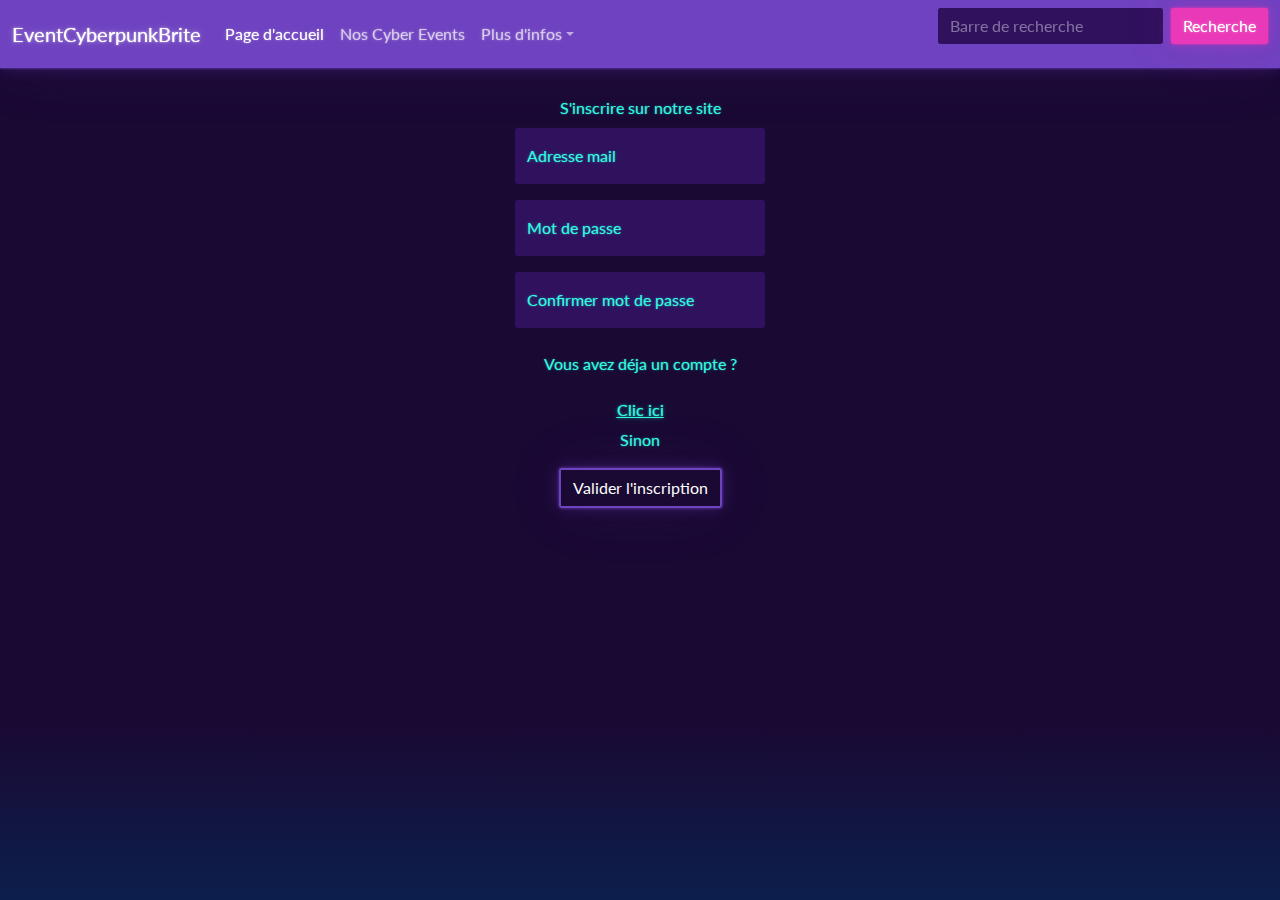
<file: authenfication_form.html>
<html lang="en">
<head>
    <meta charset="UTF-8">
    <meta http-equiv="X-UA-Compatible" content="IE=edge">
    <meta name="viewport" content="width=device-width, initial-scale=1.0">
    <meta name="viewport" content="width=device-width, initial-scale=1.0">
    <!-- JavaScript Bundle with Popper -->
    <script src="https://cdn.jsdelivr.net/npm/bootstrap@5.2.2/dist/js/bootstrap.bundle.min.js" integrity="sha384-OERcA2EqjJCMA+/3y+gxIOqMEjwtxJY7qPCqsdltbNJuaOe923+mo//f6V8Qbsw3" crossorigin="anonymous"></script>
    <!-- CSS only -->
    <link href="https://cdn.jsdelivr.net/npm/bootstrap@5.2.2/dist/css/bootstrap.min.css" rel="stylesheet" integrity="sha384-Zenh87qX5JnK2Jl0vWa8Ck2rdkQ2Bzep5IDxbcnCeuOxjzrPF/et3URy9Bv1WTRi" crossorigin="anonymous">
    <link rel="stylesheet" href="style.css">
    <title>Formulaire</title>
</head>
<body>
  <nav class="navbar navbar-expand-lg navbar-dark bg-primary fixed-top">
    <div class="container-fluid">
      <a class="navbar-brand" href="index.html">EventCyberpunkBrite</a>
      <button class="navbar-toggler" type="button" data-bs-toggle="collapse" data-bs-target="#navbarColor01" aria-controls="navbarColor01" aria-expanded="false" aria-label="Toggle navigation">
        <span class="navbar-toggler-icon"></span>
      </button>
      <div class="collapse navbar-collapse" id="navbarColor01">
        <ul class="navbar-nav me-auto">
          <li class="nav-item">
            <a class="nav-link active" href="#">Page d'accueil
              <span class="visually-hidden">(current)</span>
            </a>
          </li>
          <li class="nav-item">
            <a class="nav-link" href="#">Nos Cyber Events</a>
          </li>

          <li class="nav-item dropdown">
            <a class="nav-link dropdown-toggle" data-bs-toggle="dropdown" href="#" role="button" aria-haspopup="true" aria-expanded="false">Plus d'infos</a>
            <div class="dropdown-menu">
              <a class="dropdown-item" href="#">1</a>
              <a class="dropdown-item" href="#">2</a>
              <a class="dropdown-item" href="#">3</a>
              <div class="dropdown-divider"></div>
              <a class="dropdown-item" href="#">BONNE ANNEEEEEE !!! </a>
            </div>
          </li>
        </ul>
        <form class="d-flex">
          <input class="form-control me-sm-2" type="text" placeholder="Barre de recherche">
          <button class="btn btn-secondary my-2 my-sm-0" type="submit">Recherche</button>
        </form>
      </div>
    </div>
  </nav>
  <br>
  <br>
  <br>

    <div class="form-group">
        <label class="form-label mt-4">S'inscrire sur notre site</label>
        <div class="form-floating mb-3">
          <input type="email" class="form-control" id="floatingInput" placeholder="name@example.com" spellcheck="false">
          <label for="floatingInput">Adresse mail</label>
        </div>
        <div class="form-floating mb-3">
          <input type="password" class="form-control" id="floatingPassword" placeholder="Password" spellcheck="false">
          <label for="floatingPassword">Mot de passe</label>
        </div>
        <div class="form-floating">
            <input type="confirmpassword" class="form-control" id="floatingPassword" placeholder="ConfirmPassword" spellcheck="false">
            <label for="floatingPassword">Confirmer mot de passe</label>
        </div>
        <br>
        <p>Vous avez déja un compte ?</p>
        <button type="button" class="btn btn-link" spellcheck="false">Clic ici</button>
        <br>
        <p>Sinon</p>
        <button type="button" class="btn btn-outline-primary">Valider l'inscription</button>


</body>
</html>
</file>
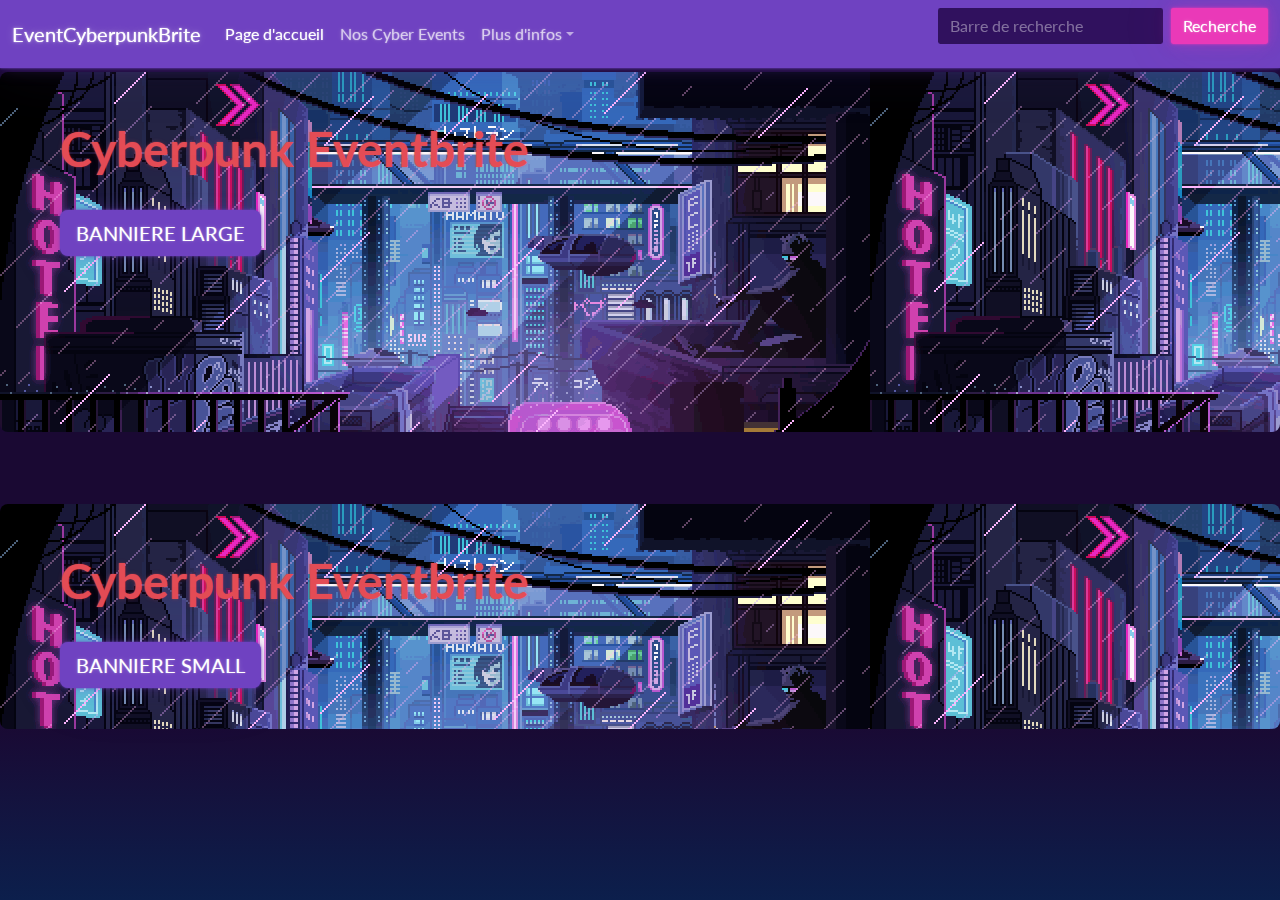
<file: banner.html>
<html lang="en">
<head>
    <meta charset="UTF-8">
    <meta http-equiv="X-UA-Compatible" content="IE=edge">
    <meta name="viewport" content="width=device-width, initial-scale=1.0">
    <!-- JavaScript Bundle with Popper -->
    <script src="https://cdn.jsdelivr.net/npm/bootstrap@5.2.2/dist/js/bootstrap.bundle.min.js" integrity="sha384-OERcA2EqjJCMA+/3y+gxIOqMEjwtxJY7qPCqsdltbNJuaOe923+mo//f6V8Qbsw3" crossorigin="anonymous"></script>
    <!-- CSS only -->
    <link href="https://cdn.jsdelivr.net/npm/bootstrap@5.2.2/dist/css/bootstrap.min.css" rel="stylesheet" integrity="sha384-Zenh87qX5JnK2Jl0vWa8Ck2rdkQ2Bzep5IDxbcnCeuOxjzrPF/et3URy9Bv1WTRi" crossorigin="anonymous">
    <link rel="stylesheet" href="style.css">
    <title>Banner</title>
</head>
<body>

    <nav class="navbar navbar-expand-lg navbar-dark bg-primary fixed-top">
        <div class="container-fluid">
          <a class="navbar-brand" href="index.html">EventCyberpunkBrite</a>
          <button class="navbar-toggler" type="button" data-bs-toggle="collapse" data-bs-target="#navbarColor01" aria-controls="navbarColor01" aria-expanded="false" aria-label="Toggle navigation">
            <span class="navbar-toggler-icon"></span>
          </button>
          <div class="collapse navbar-collapse" id="navbarColor01">
            <ul class="navbar-nav me-auto">
              <li class="nav-item">
                <a class="nav-link active" href="#">Page d'accueil
                  <span class="visually-hidden">(current)</span>
                </a>
              </li>
              <li class="nav-item">
                <a class="nav-link" href="#">Nos Cyber Events</a>
              </li>
    
              <li class="nav-item dropdown">
                <a class="nav-link dropdown-toggle" data-bs-toggle="dropdown" href="#" role="button" aria-haspopup="true" aria-expanded="false">Plus d'infos</a>
                <div class="dropdown-menu">
                  <a class="dropdown-item" href="#">1</a>
                  <a class="dropdown-item" href="#">2</a>
                  <a class="dropdown-item" href="#">3</a>
                  <div class="dropdown-divider"></div>
                  <a class="dropdown-item" href="#">BONNE ANNEEEEEE !!! </a>
                </div>
              </li>
            </ul>
            <form class="d-flex">
              <input class="form-control me-sm-2" type="text" placeholder="Barre de recherche">
              <button class="btn btn-secondary my-2 my-sm-0" type="submit">Recherche</button>
            </form>
          </div>
        </div>
      </nav>
      <br>
      <br>
      <br>

    <div class="p-5 mb-4 bg-light rounded-3" style="background-image: url(images/banner2.gif); width: auto; height: 40%;">
        <div class="container-fluid ">

            <h1 class="display-5 fw-bold text-danger">Cyberpunk Eventbrite</h1>
            <br>
            <button class="btn btn-primary btn-lg" type="button">BANNIERE LARGE</button>
        </div>
      </div>
      <br>
      <br>
      <div class="p-5 mb-4 bg-light rounded-3" style="background-image: url(images/banner2.gif); width: auto; height: 25%;">
        <div class="container-fluid ">

            <h1 class="display-5 fw-bold text-danger">Cyberpunk Eventbrite</h1>
            <br>
            <button class="btn btn-primary btn-lg" type="button">BANNIERE SMALL</button>
        </div>
      </div>

</body>
</html>
</file>
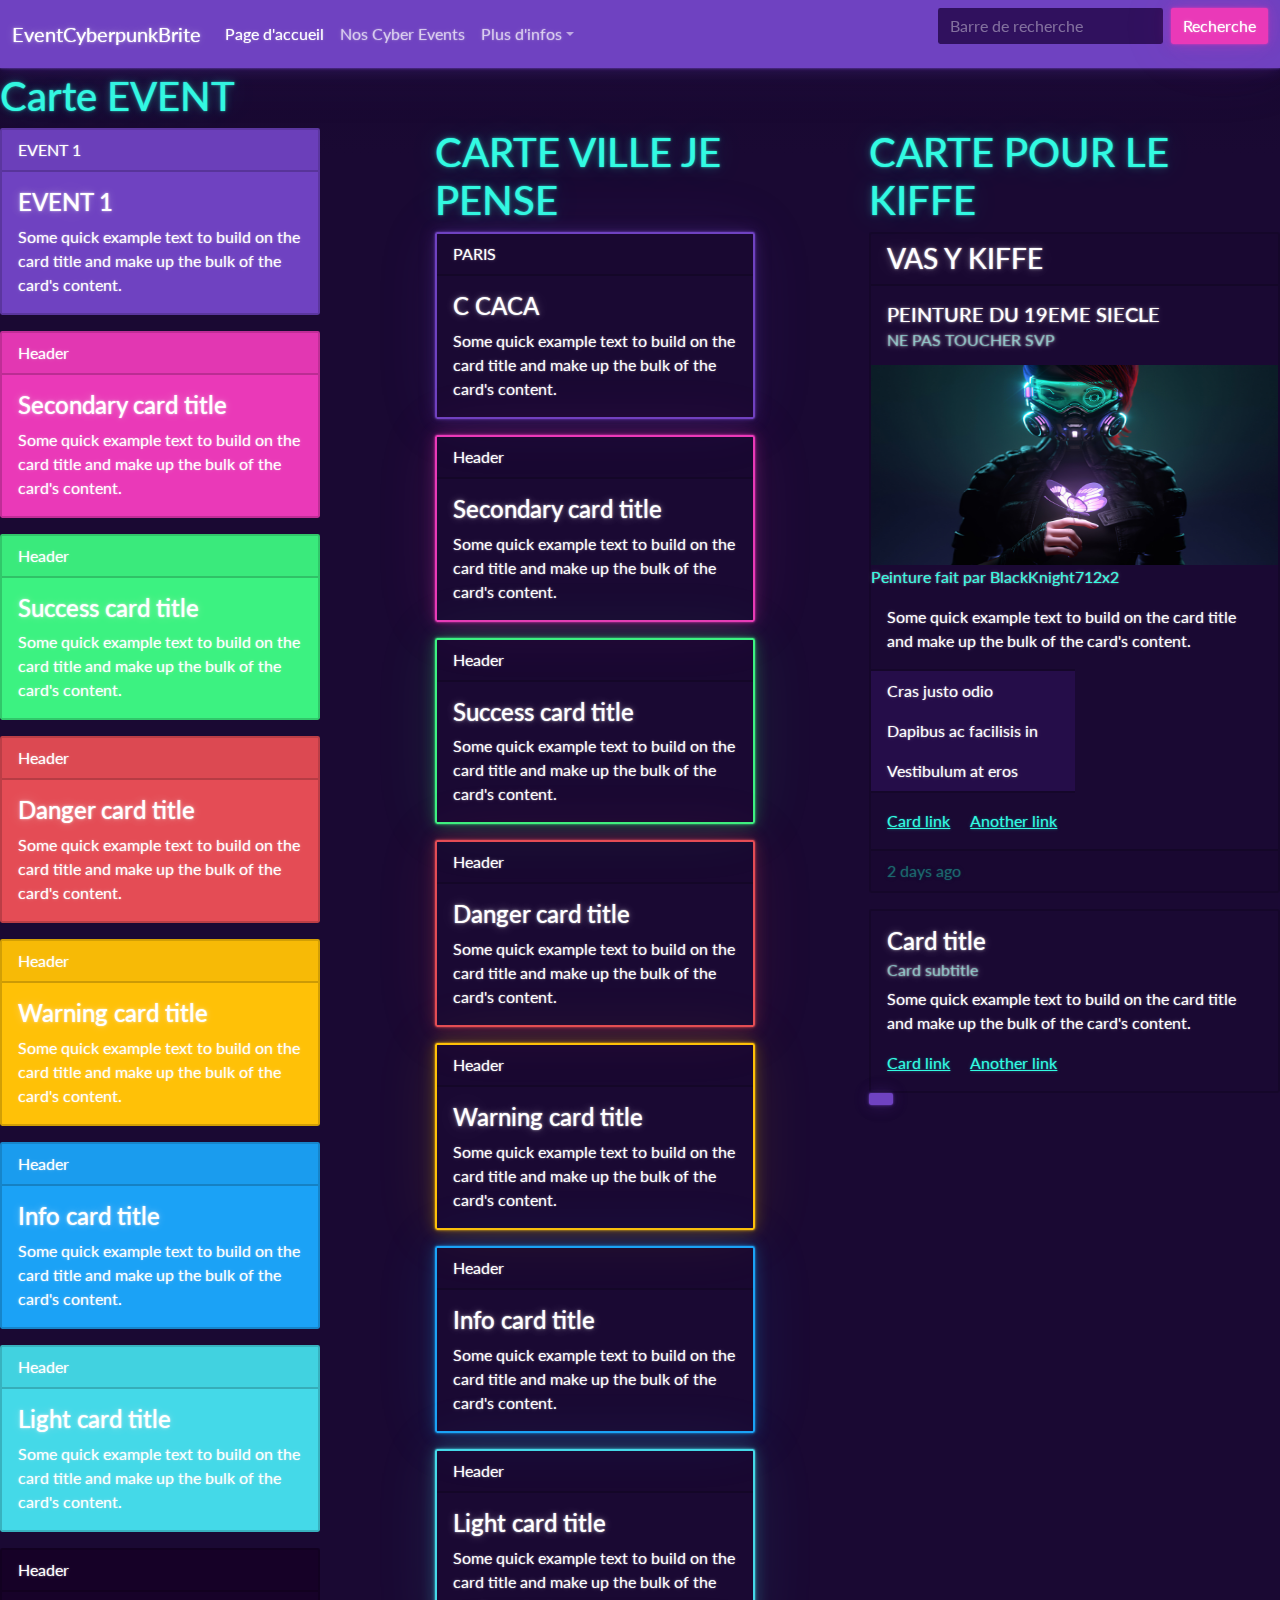
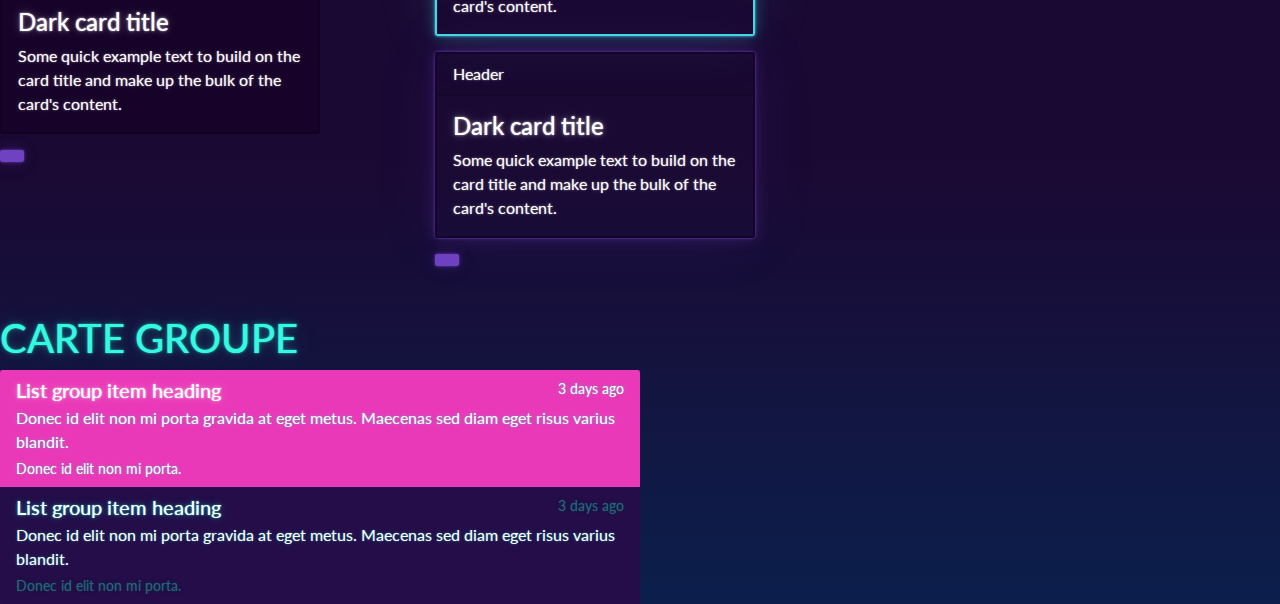
<file: card.html>
<html lang="en">
<head>
    <meta charset="UTF-8">
    <meta http-equiv="X-UA-Compatible" content="IE=edge">
    <meta name="viewport" content="width=device-width, initial-scale=1.0">
    <!-- JavaScript Bundle with Popper -->
    <script src="https://cdn.jsdelivr.net/npm/bootstrap@5.2.2/dist/js/bootstrap.bundle.min.js" integrity="sha384-OERcA2EqjJCMA+/3y+gxIOqMEjwtxJY7qPCqsdltbNJuaOe923+mo//f6V8Qbsw3" crossorigin="anonymous"></script>
    <!-- CSS only -->
    <link href="https://cdn.jsdelivr.net/npm/bootstrap@5.2.2/dist/css/bootstrap.min.css" rel="stylesheet" integrity="sha384-Zenh87qX5JnK2Jl0vWa8Ck2rdkQ2Bzep5IDxbcnCeuOxjzrPF/et3URy9Bv1WTRi" crossorigin="anonymous">
    <link rel="stylesheet" href="style.css">
    <title>Card</title>
</head>
<body>
    <nav class="navbar navbar-expand-lg navbar-dark bg-primary fixed-top">
        <div class="container-fluid">
          <a class="navbar-brand" href="index.html">EventCyberpunkBrite</a>
          <button class="navbar-toggler" type="button" data-bs-toggle="collapse" data-bs-target="#navbarColor01" aria-controls="navbarColor01" aria-expanded="false" aria-label="Toggle navigation">
            <span class="navbar-toggler-icon"></span>
          </button>
          <div class="collapse navbar-collapse" id="navbarColor01">
            <ul class="navbar-nav me-auto">
              <li class="nav-item">
                <a class="nav-link active" href="#">Page d'accueil
                  <span class="visually-hidden">(current)</span>
                </a>
              </li>
              <li class="nav-item">
                <a class="nav-link" href="#">Nos Cyber Events</a>
              </li>
    
              <li class="nav-item dropdown">
                <a class="nav-link dropdown-toggle" data-bs-toggle="dropdown" href="#" role="button" aria-haspopup="true" aria-expanded="false">Plus d'infos</a>
                <div class="dropdown-menu">
                  <a class="dropdown-item" href="#">1</a>
                  <a class="dropdown-item" href="#">2</a>
                  <a class="dropdown-item" href="#">3</a>
                  <div class="dropdown-divider"></div>
                  <a class="dropdown-item" href="#">BONNE ANNEEEEEE !!! </a>
                </div>
              </li>
            </ul>
            <form class="d-flex">
              <input class="form-control me-sm-2" type="text" placeholder="Barre de recherche">
              <button class="btn btn-secondary my-2 my-sm-0" type="submit">Recherche</button>
            </form>
          </div>
        </div>
      </nav>
      <br>
      <br>
      <br>
   
    <div class="row">
        <h1>Carte EVENT </h1>
        <div class="col-lg-4">
          <div class="bs-component">
            <div class="card text-white bg-primary mb-3" style="max-width: 20rem;">
              <div class="card-header">EVENT 1</div>
              <div class="card-body">
                <h4 class="card-title">EVENT 1</h4>
                <p class="card-text">Some quick example text to build on the card title and make up the bulk of the card's content.</p>
              </div>
            </div>
            <div class="card text-white bg-secondary mb-3" style="max-width: 20rem;">
              <div class="card-header">Header</div>
              <div class="card-body">
                <h4 class="card-title">Secondary card title</h4>
                <p class="card-text">Some quick example text to build on the card title and make up the bulk of the card's content.</p>
              </div>
            </div>
            <div class="card text-white bg-success mb-3" style="max-width: 20rem;">
              <div class="card-header">Header</div>
              <div class="card-body">
                <h4 class="card-title">Success card title</h4>
                <p class="card-text">Some quick example text to build on the card title and make up the bulk of the card's content.</p>
              </div>
            </div>
            <div class="card text-white bg-danger mb-3" style="max-width: 20rem;">
              <div class="card-header">Header</div>
              <div class="card-body">
                <h4 class="card-title">Danger card title</h4>
                <p class="card-text">Some quick example text to build on the card title and make up the bulk of the card's content.</p>
              </div>
            </div>
            <div class="card text-white bg-warning mb-3" style="max-width: 20rem;">
              <div class="card-header">Header</div>
              <div class="card-body">
                <h4 class="card-title">Warning card title</h4>
                <p class="card-text">Some quick example text to build on the card title and make up the bulk of the card's content.</p>
              </div>
            </div>
            <div class="card text-white bg-info mb-3" style="max-width: 20rem;">
              <div class="card-header">Header</div>
              <div class="card-body">
                <h4 class="card-title">Info card title</h4>
                <p class="card-text">Some quick example text to build on the card title and make up the bulk of the card's content.</p>
              </div>
            </div>
            <div class="card bg-light mb-3" style="max-width: 20rem;">
              <div class="card-header">Header</div>
              <div class="card-body">
                <h4 class="card-title">Light card title</h4>
                <p class="card-text">Some quick example text to build on the card title and make up the bulk of the card's content.</p>
              </div>
            </div>
            <div class="card text-white bg-dark mb-3" style="max-width: 20rem;">
              <div class="card-header">Header</div>
              <div class="card-body">
                <h4 class="card-title">Dark card title</h4>
                <p class="card-text">Some quick example text to build on the card title and make up the bulk of the card's content.</p>
              </div>
            </div>
          <button class="source-button btn btn-primary btn-xs" type="button" tabindex="0" spellcheck="false"><i class="bi bi-code"></i></button></div>
        </div>
     
        <div class="col-lg-4">
            <h1>CARTE VILLE JE PENSE</h1>
          <div class="bs-component">
            <div class="card border-primary mb-3" style="max-width: 20rem;">
              <div class="card-header">PARIS</div>
              <div class="card-body">
                <h4 class="card-title">C CACA</h4>
                <p class="card-text">Some quick example text to build on the card title and make up the bulk of the card's content.</p>
              </div>
            </div>
            <div class="card border-secondary mb-3" style="max-width: 20rem;">
              <div class="card-header">Header</div>
              <div class="card-body">
                <h4 class="card-title">Secondary card title</h4>
                <p class="card-text">Some quick example text to build on the card title and make up the bulk of the card's content.</p>
              </div>
            </div>
            <div class="card border-success mb-3" style="max-width: 20rem;">
              <div class="card-header">Header</div>
              <div class="card-body">
                <h4 class="card-title">Success card title</h4>
                <p class="card-text">Some quick example text to build on the card title and make up the bulk of the card's content.</p>
              </div>
            </div>
            <div class="card border-danger mb-3" style="max-width: 20rem;">
              <div class="card-header">Header</div>
              <div class="card-body">
                <h4 class="card-title">Danger card title</h4>
                <p class="card-text">Some quick example text to build on the card title and make up the bulk of the card's content.</p>
              </div>
            </div>
            <div class="card border-warning mb-3" style="max-width: 20rem;">
              <div class="card-header">Header</div>
              <div class="card-body">
                <h4 class="card-title">Warning card title</h4>
                <p class="card-text">Some quick example text to build on the card title and make up the bulk of the card's content.</p>
              </div>
            </div>
            <div class="card border-info mb-3" style="max-width: 20rem;">
              <div class="card-header">Header</div>
              <div class="card-body">
                <h4 class="card-title">Info card title</h4>
                <p class="card-text">Some quick example text to build on the card title and make up the bulk of the card's content.</p>
              </div>
            </div>
            <div class="card border-light mb-3" style="max-width: 20rem;">
              <div class="card-header">Header</div>
              <div class="card-body">
                <h4 class="card-title">Light card title</h4>
                <p class="card-text">Some quick example text to build on the card title and make up the bulk of the card's content.</p>
              </div>
            </div>
            <div class="card border-dark mb-3" style="max-width: 20rem;">
              <div class="card-header">Header</div>
              <div class="card-body">
                <h4 class="card-title">Dark card title</h4>
                <p class="card-text">Some quick example text to build on the card title and make up the bulk of the card's content.</p>
              </div>
            </div>
          <button class="source-button btn btn-primary btn-xs" type="button" tabindex="0" spellcheck="false"><i class="bi bi-code"></i></button></div>
        </div>
        
        <div class="col-lg-4">
            <h1>CARTE POUR LE KIFFE </h1>
          <div class="bs-component">
            <div class="card mb-3">
              <h3 class="card-header">VAS Y KIFFE</h3>
              <div class="card-body">
                <h5 class="card-title">PEINTURE DU 19EME SIECLE</h5>
                <h6 class="card-subtitle text-muted">NE PAS TOUCHER SVP</h6>
              </div>
              <img src="images/banner.jpg" alt="" class="d-block user-select-none" width="100%" height="200" aria-label="Placeholder: Image cap" focusable="false" role="img" preserveAspectRatio="xMidYMid slice" viewBox="0 0 318 180" style="font-size:1.125rem;text-anchor:middle">
                <rect width="100%" height="100%" fill="#868e96"></rect>
                <text x="50%" y="50%" fill="#dee2e6" dy=".3em">Peinture fait par BlackKnight712x2</text>
              </svg>
              <div class="card-body">
                <p class="card-text">Some quick example text to build on the card title and make up the bulk of the card's content.</p>
              </div>
              <ul class="list-group list-group-flush">
                <li class="list-group-item">Cras justo odio</li>
                <li class="list-group-item">Dapibus ac facilisis in</li>
                <li class="list-group-item">Vestibulum at eros</li>
              </ul>
              <div class="card-body">
                <a href="#" class="card-link">Card link</a>
                <a href="#" class="card-link">Another link</a>
              </div>
              <div class="card-footer text-muted">
                2 days ago
              </div>
            </div>
            <div class="card">
              <div class="card-body">
                <h4 class="card-title">Card title</h4>
                <h6 class="card-subtitle mb-2 text-muted">Card subtitle</h6>
                <p class="card-text">Some quick example text to build on the card title and make up the bulk of the card's content.</p>
                <a href="#" class="card-link">Card link</a>
                <a href="#" class="card-link">Another link</a>
              </div>
            </div>
          <button class="source-button btn btn-primary btn-xs" type="button" tabindex="0" spellcheck="false"><i class="bi bi-code"></i></button></div>
        </div>
      </div>
    <br>
    <br>
    <h1>CARTE GROUPE</h1>
    <div class="list-group">
        <a href="#" class="list-group-item list-group-item-action flex-column align-items-start active">
          <div class="d-flex w-100 justify-content-between">
            <h5 class="mb-1">List group item heading</h5>
            <small>3 days ago</small>
          </div>
          <p class="mb-1">Donec id elit non mi porta gravida at eget metus. Maecenas sed diam eget risus varius blandit.</p>
          <small>Donec id elit non mi porta.</small>
        </a>
        <a href="#" class="list-group-item list-group-item-action flex-column align-items-start">
          <div class="d-flex w-100 justify-content-between">
            <h5 class="mb-1">List group item heading</h5>
            <small class="text-muted">3 days ago</small>
          </div>
          <p class="mb-1">Donec id elit non mi porta gravida at eget metus. Maecenas sed diam eget risus varius blandit.</p>
          <small class="text-muted">Donec id elit non mi porta.</small>
        </a>
      </div>


</body>
</html>
</file>
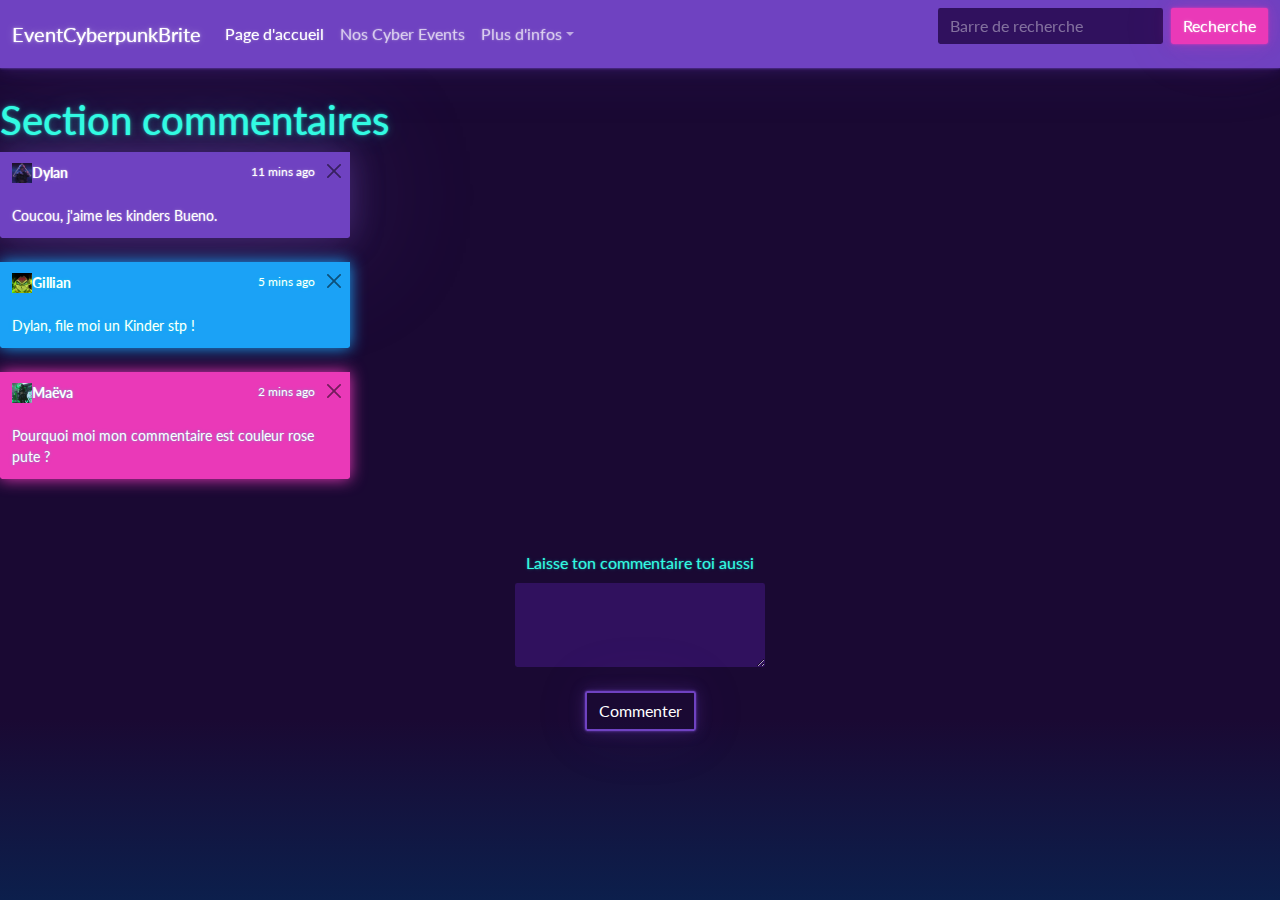
<file: comment.html>
<html lang="en">

<head>
    <meta charset="UTF-8">
    <meta http-equiv="X-UA-Compatible" content="IE=edge">
    <meta name="viewport" content="width=device-width, initial-scale=1.0">
    <!-- JavaScript Bundle with Popper -->
    <script src="https://cdn.jsdelivr.net/npm/bootstrap@5.2.2/dist/js/bootstrap.bundle.min.js"
        integrity="sha384-OERcA2EqjJCMA+/3y+gxIOqMEjwtxJY7qPCqsdltbNJuaOe923+mo//f6V8Qbsw3"
        crossorigin="anonymous"></script>
    <!-- CSS only -->
    <link href="https://cdn.jsdelivr.net/npm/bootstrap@5.2.2/dist/css/bootstrap.min.css" rel="stylesheet"
        integrity="sha384-Zenh87qX5JnK2Jl0vWa8Ck2rdkQ2Bzep5IDxbcnCeuOxjzrPF/et3URy9Bv1WTRi" crossorigin="anonymous">
    <link rel="stylesheet" href="style.css">
    <title>Comment</title>
</head>

<body>
    <nav class="navbar navbar-expand-lg navbar-dark bg-primary fixed-top">
        <div class="container-fluid">
          <a class="navbar-brand" href="index.html">EventCyberpunkBrite</a>
          <button class="navbar-toggler" type="button" data-bs-toggle="collapse" data-bs-target="#navbarColor01" aria-controls="navbarColor01" aria-expanded="false" aria-label="Toggle navigation">
            <span class="navbar-toggler-icon"></span>
          </button>
          <div class="collapse navbar-collapse" id="navbarColor01">
            <ul class="navbar-nav me-auto">
              <li class="nav-item">
                <a class="nav-link active" href="#">Page d'accueil
                  <span class="visually-hidden">(current)</span>
                </a>
              </li>
              <li class="nav-item">
                <a class="nav-link" href="#">Nos Cyber Events</a>
              </li>
    
              <li class="nav-item dropdown">
                <a class="nav-link dropdown-toggle" data-bs-toggle="dropdown" href="#" role="button" aria-haspopup="true" aria-expanded="false">Plus d'infos</a>
                <div class="dropdown-menu">
                  <a class="dropdown-item" href="#">1</a>
                  <a class="dropdown-item" href="#">2</a>
                  <a class="dropdown-item" href="#">3</a>
                  <div class="dropdown-divider"></div>
                  <a class="dropdown-item" href="#">BONNE ANNEEEEEE !!! </a>
                </div>
              </li>
            </ul>
            <form class="d-flex">
              <input class="form-control me-sm-2" type="text" placeholder="Barre de recherche">
              <button class="btn btn-secondary my-2 my-sm-0" type="submit">Recherche</button>
            </form>
          </div>
        </div>
      </nav>
      <br>
      <br>
      <br>
    <br>
    <h1>Section commentaires </h1>
    <div class="toast show" role="alert" aria-live="assertive" aria-atomic="true">
        <div class="toast-header">
            <img src="images/dylan.jpg" alt="dylan" class="d-block user-select-none" width="20px" height="20px"
                aria-label="Placeholder: Image cap" focusable="false" role="img" preserveAspectRatio="xMidYMid slice"
                viewBox="0 0 318 180" style="font-size:1.125rem;text-anchor:middle">
            <rect width="100%" height="100%" fill="#868e96"></rect>
            <strong class="me-auto" style="">Dylan</strong>
            <small>11 mins ago</small>
            <button type="button" class="btn-close ms-2 mb-1" data-bs-dismiss="toast" aria-label="Close">
                <span aria-hidden="true"></span>
            </button>
        </div>
        <div class="toast-body">
            Coucou, j'aime les kinders Bueno.
        </div>
    </div>
    <br>
    <div class="toastt show" role="alert" aria-live="assertive" aria-atomic="true">
        <div class="toastt-header">
            <img src="images/broly.jpg" alt="dylan" class="d-block user-select-none" width="20px" height="20px"
                aria-label="Placeholder: Image cap" focusable="false" role="img" preserveAspectRatio="xMidYMid slice"
                viewBox="0 0 318 180" style="font-size:1.125rem;text-anchor:middle">
            <rect width="100%" height="100%" fill="#868e96"></rect>
            <strong class="me-auto" style="">Gillian</strong>
            <small>5 mins ago</small>
            <button type="button" class="btn-close ms-2 mb-1" data-bs-dismiss="toast" aria-label="Close">
                <span aria-hidden="true"></span>
            </button>
        </div>
        <div class="toast-body">
            Dylan, file moi un Kinder stp !
        </div>
    </div>
    <br>
    <div class="toasttt show" role="alert" aria-live="assertive" aria-atomic="true">
        <div class="toasttt-header">
            <img src="images/maeva.jpg" alt="dylan" class="d-block user-select-none" width="20px" height="20px"
                aria-label="Placeholder: Image cap" focusable="false" role="img" preserveAspectRatio="xMidYMid slice"
                viewBox="0 0 318 180" style="font-size:1.125rem;text-anchor:middle">
            <rect width="100%" height="100%" fill="#868e96"></rect>
            <strong class="me-auto" style="">Maëva</strong>
            <small>2 mins ago</small>
            <button type="button" class="btn-close ms-2 mb-1" data-bs-dismiss="toast" aria-label="Close">
                <span aria-hidden="true"></span>
            </button>
        </div>
        <div class="toast-body">
            Pourquoi moi mon commentaire est couleur rose pute ? 
        </div>
    </div>
    <br>
    <br>

    <div class="form-group">
        <label for="exampleTextarea" class="form-label mt-4">Laisse ton commentaire toi aussi </label>
        <textarea class="form-control" id="exampleTextarea" rows="3"></textarea>
        <br>
        <button type="button" class="btn btn-outline-primary">Commenter</button>
      </div>

</body>

</html>
</file>
